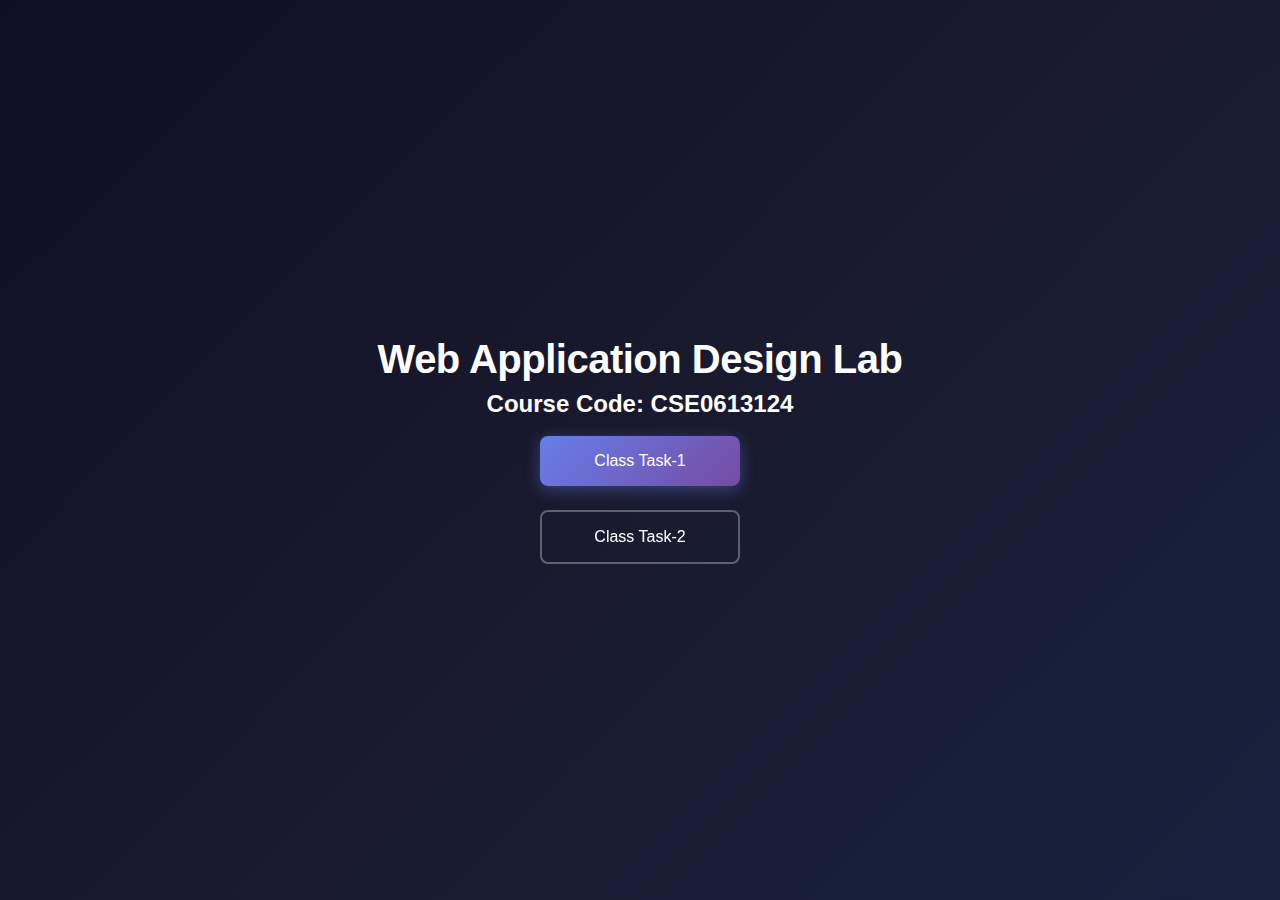
<file: index.html>
<!DOCTYPE html>
<html lang="en">
<head>
    <meta charset="UTF-8">
    <meta name="viewport" content="width=device-width, initial-scale=1.0">
    <title>University Assignments</title>
    <style>
        * {
            margin: 0;
            padding: 0;
            box-sizing: border-box;
        }

        body {
            font-family: -apple-system, BlinkMacSystemFont, 'Segoe UI', Roboto, Oxygen, Ubuntu, sans-serif;
            background: linear-gradient(135deg, #0f0f23 0%, #1a1a2e 50%, #16213e 100%);
            min-height: 100vh;
            display: flex;
            flex-direction: column;
            align-items: center;
            justify-content: center;
            color: #ffffff;
        }

        .container {
            text-align: center;
            padding: 2rem;
        }

        h1 {
            font-size: 2.5rem;
            font-weight: 600;
            margin-bottom: 0.5rem;
            letter-spacing: -0.5px;
        }


        .buttons-container {
            display: flex;
            flex-direction: column;
            gap: 1.5rem;
            align-items: center;
        }

        .project-btn {
            display: inline-flex;
            align-items: center;
            justify-content: center;
            padding: 1rem 2.5rem;
            font-size: 1rem;
            font-weight: 500;
            text-decoration: none;
            border-radius: 8px;
            transition: all 0.3s cubic-bezier(0.4, 0, 0.2, 1);
            min-width: 200px;
            position: relative;
            overflow: hidden;
        }

        .project-btn::before {
            content: '';
            position: absolute;
            top: 0;
            left: -100%;
            width: 100%;
            height: 100%;
            background: linear-gradient(90deg, transparent, rgba(255,255,255,0.1), transparent);
            transition: left 0.5s;
        }

        .project-btn:hover::before {
            left: 100%;
        }

        .btn-primary {
            background: linear-gradient(135deg, #667eea 0%, #764ba2 100%);
            color: #ffffff;
            border: none;
            box-shadow: 0 4px 15px rgba(102, 126, 234, 0.4);
        }

        .btn-primary:hover {
            transform: translateY(-3px);
            box-shadow: 0 8px 25px rgba(102, 126, 234, 0.5);
        }

        .btn-secondary {
            background: transparent;
            color: #ffffff;
            border: 2px solid rgba(255, 255, 255, 0.3);
            backdrop-filter: blur(10px);
        }

        .btn-secondary:hover {
            border-color: #667eea;
            background: rgba(102, 126, 234, 0.1);
            transform: translateY(-3px);
            box-shadow: 0 8px 25px rgba(102, 126, 234, 0.2);
        }

        @media (max-width: 480px) {
            h1 {
                font-size: 1.8rem;
            }
            
            .buttons-container {
                flex-direction: column;
                gap: 1rem;
            }
            
            .project-btn {
                width: 100%;
            }
        }
    </style>
</head>
<body>
    <div class="container">
        <h1>Web Application Design Lab</h1>
        <h2>Course Code: CSE0613124</h2>
        <br>
        
        <div class="buttons-container">
            <a href="Assignment1/task1.html" class="project-btn btn-primary">Class Task-1</a>
            <a href="Assignment2/task2.html" class="project-btn btn-secondary">Class Task-2</a>
        </div>
    </div>
</body>
</html>
</file>
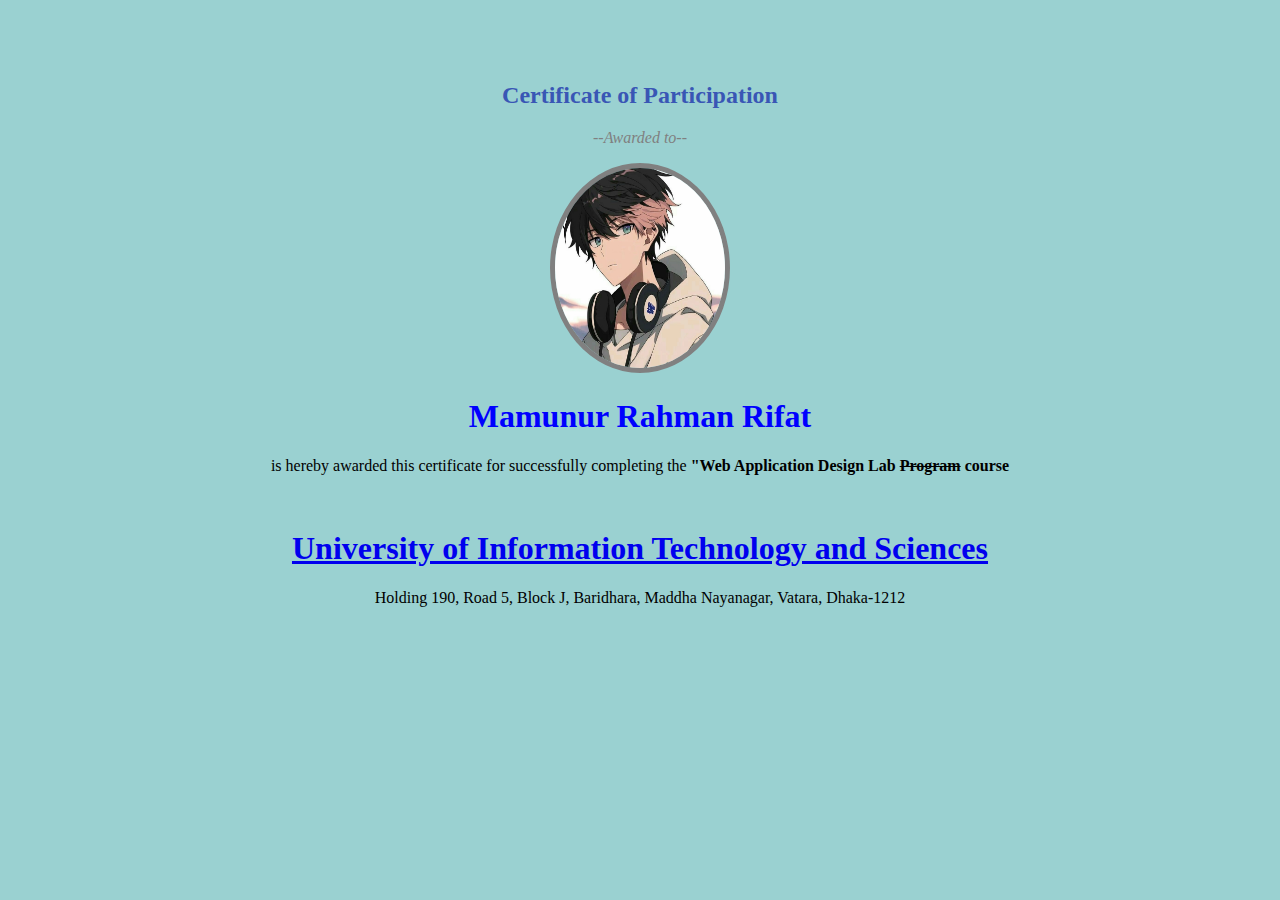
<file: Assignment1/task1.html>
<!DOCTYPE html>
<html lang="en">
<head>
    <meta charset="UTF-8">
    <meta name="viewport" content="width=device-width, initial-scale=1.0">
    <title>Document</title>
</head>
<body style="background-color: rgb(154, 209, 209); text-align: center;">
    <br>
    <br>
    <br>
    <h2 style="color: rgb(57, 86, 181);">Certificate of Participation</h2>
        <p style="color: gray;"><i>--Awarded to--</i></p>
        <img src="images/pfp.jpg" alt="Profile Picture" style="width: 170px; height: 200px; border-radius: 50%; border: 5px solid gray;">
        <h1 style="color: blue;">Mamunur Rahman Rifat</h1>
        <p>is hereby awarded this certificate for successfully completing the <b>"Web Application Design Lab <del>Program</del> course</b></p><br>

        <a href="https://uits.edu.bd/"><h1>University of Information Technology and Sciences</h1></a>
        Holding 190, Road 5, Block J, Baridhara, Maddha Nayanagar, Vatara, Dhaka-1212
</body>
</html>
</file>
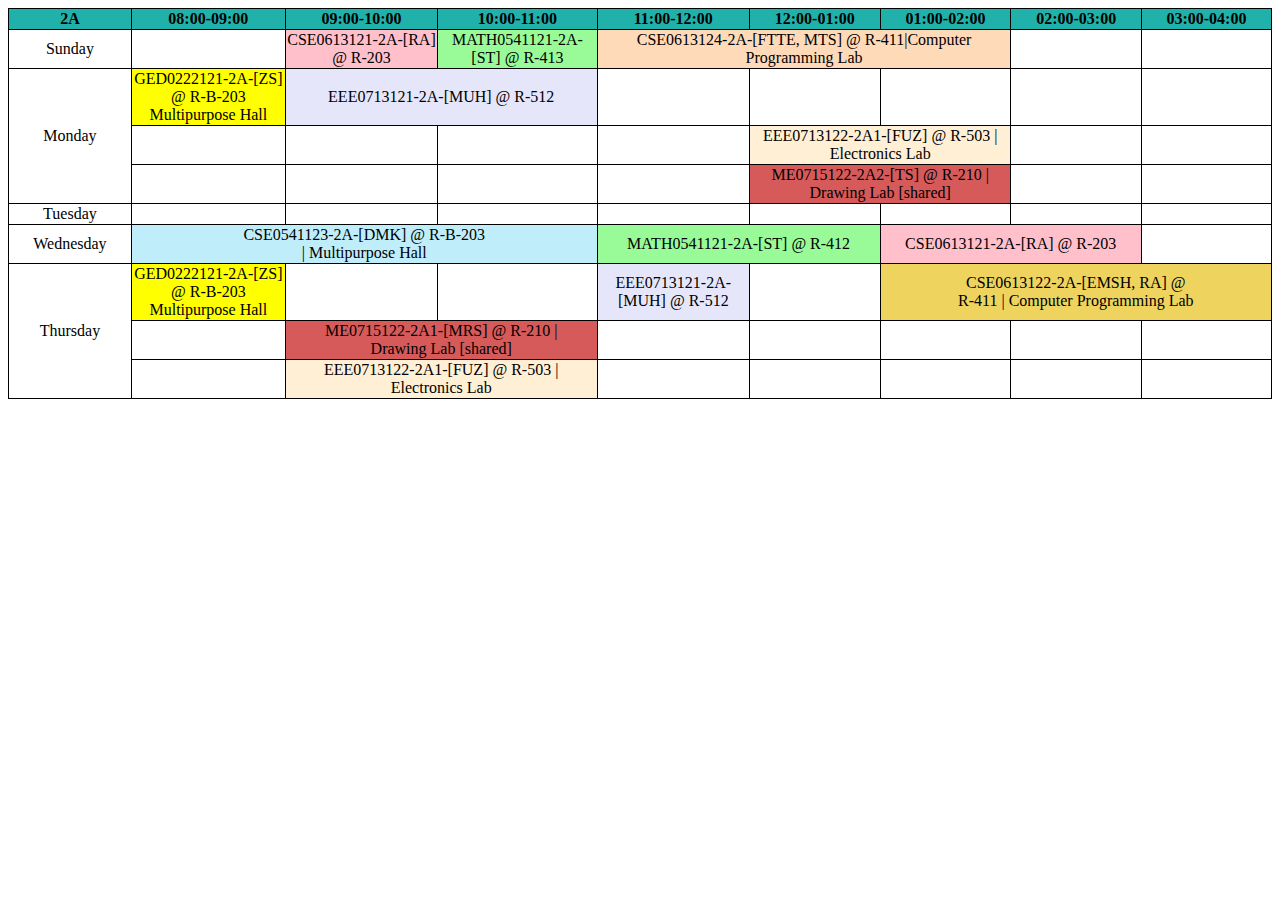
<file: Assignment2/task2.html>
<!DOCTYPE html>
<html lang="en">
<head>
    <meta charset="UTF-8">
    <meta name="viewport" content="width=device-width, initial-scale=1.0">
    <title>Document</title>
    <link rel="stylesheet" href="style.css">
</head>
<body>
    <table>
        <thead>
            <tr>
                <th style="width: 160px;">2A</th>
                <th style="width: 200px;">    08:00-09:00    </th>
                <th style="width: 200px;">    09:00-10:00    </th>
                <th style="width: 200px;">    10:00-11:00    </th>
                <th style="width: 200px;">    11:00-12:00    </th>
                <th style="width: 200px;">    12:00-01:00    </th>
                <th style="width: 200px;">    01:00-02:00    </th>
                <th style="width: 200px;">    02:00-03:00    </th>
                <th style="width: 200px;">    03:00-04:00    </th>
            </tr>
        </thead>
        <tbody>
            <tr>
                <td>Sunday</td>
                <td></td>
                <td style="background-color: pink;">CSE0613121-2A-[RA] @ R-203</td>
                <td style="background-color: palegreen;">MATH0541121-2A-[ST] @ R-413</td>
                <td colspan="03" style="background-color: peachpuff;">CSE0613124-2A-[FTTE, MTS] @ R-411|Computer Programming Lab</td>
                <td></td>
                <td></td>
            </tr>
            <tr>
                <td rowspan="03">Monday</td>
                <td style="background-color: yellow;">GED0222121-2A-[ZS] @ R-B-203<br>
                         Multipurpose Hall
                </td>
                <td colspan="02" style="background-color: lavender;">EEE0713121-2A-[MUH] @ R-512</td>
                <td></td>
                <td></td>
                <td></td>
                <td></td>
                <td></td>
            </tr>
            <tr>
                <td></td>
                <td></td>
                <td></td>
                <td></td>
                <td colspan="02" style="background-color: papayawhip;">EEE0713122-2A1-[FUZ] @ R-503 | <br>
                    Electronics Lab
                </td>
                <td></td>
                <td></td>
            </tr>
            <tr>
                <td></td>
                <td></td>
                <td></td>
                <td></td>
                <td colspan="02" style="background-color: rgb(214, 90, 90); width: 150px;">ME0715122-2A2-[TS] @ R-210 | <br>
                    Drawing Lab [shared]
                </td>
                <td></td>
                <td></td>
            </tr>
            <tr>
                <td>Tuesday</td>
                <td></td>
                <td></td>
                <td></td>
                <td></td>
                <td></td>
                <td></td>
                <td></td>
                <td></td>
            </tr>
            <tr>
                <td>Wednesday</td>
                <td colspan="03" style="background-color: rgb(192, 237, 250);">CSE0541123-2A-[DMK] @ R-B-203 <br>
                    | Multipurpose Hall
                </td>
                <td colspan="02" style="background-color: palegreen;">MATH0541121-2A-[ST] @ R-412</td>
                <td colspan="02" style="background-color: pink;">CSE0613121-2A-[RA] @ R-203</td>
                <td></td>
            </tr>
            <tr>
                <td rowspan="03">Thursday</td>
                <td style="background-color: yellow;">GED0222121-2A-[ZS] @ R-B-203 <br>
                         Multipurpose Hall
                </td>
                <td></td>
                <td></td>
                <td style="background-color: lavender;">EEE0713121-2A-[MUH] @ R-512</td>
                <td></td>
                <td colspan="03" style="background-color: rgb(238, 212, 95);">CSE0613122-2A-[EMSH, RA] @ <br>
                    R-411 | Computer Programming
                    Lab
                </td>
            </tr>
            <tr>
                <td></td>
                <td colspan="02" style="background-color: rgb(214, 90, 90);">ME0715122-2A1-[MRS] @ R-210 | <br>
                    Drawing Lab [shared]
                </td>
                <td></td>
                <td></td>
                <td></td>
                <td></td>
                <td></td>
            </tr>
            <tr>
                <td></td>
                <td colspan="02" style="background-color: papayawhip;">EEE0713122-2A1-[FUZ] @ R-503 | <br>
                    Electronics Lab
                </td>
                <td></td>
                <td></td>
                <td></td>
                <td></td>
                <td></td>
            </tr>
        </tbody>
    </table>
</body>
</html>
</file>
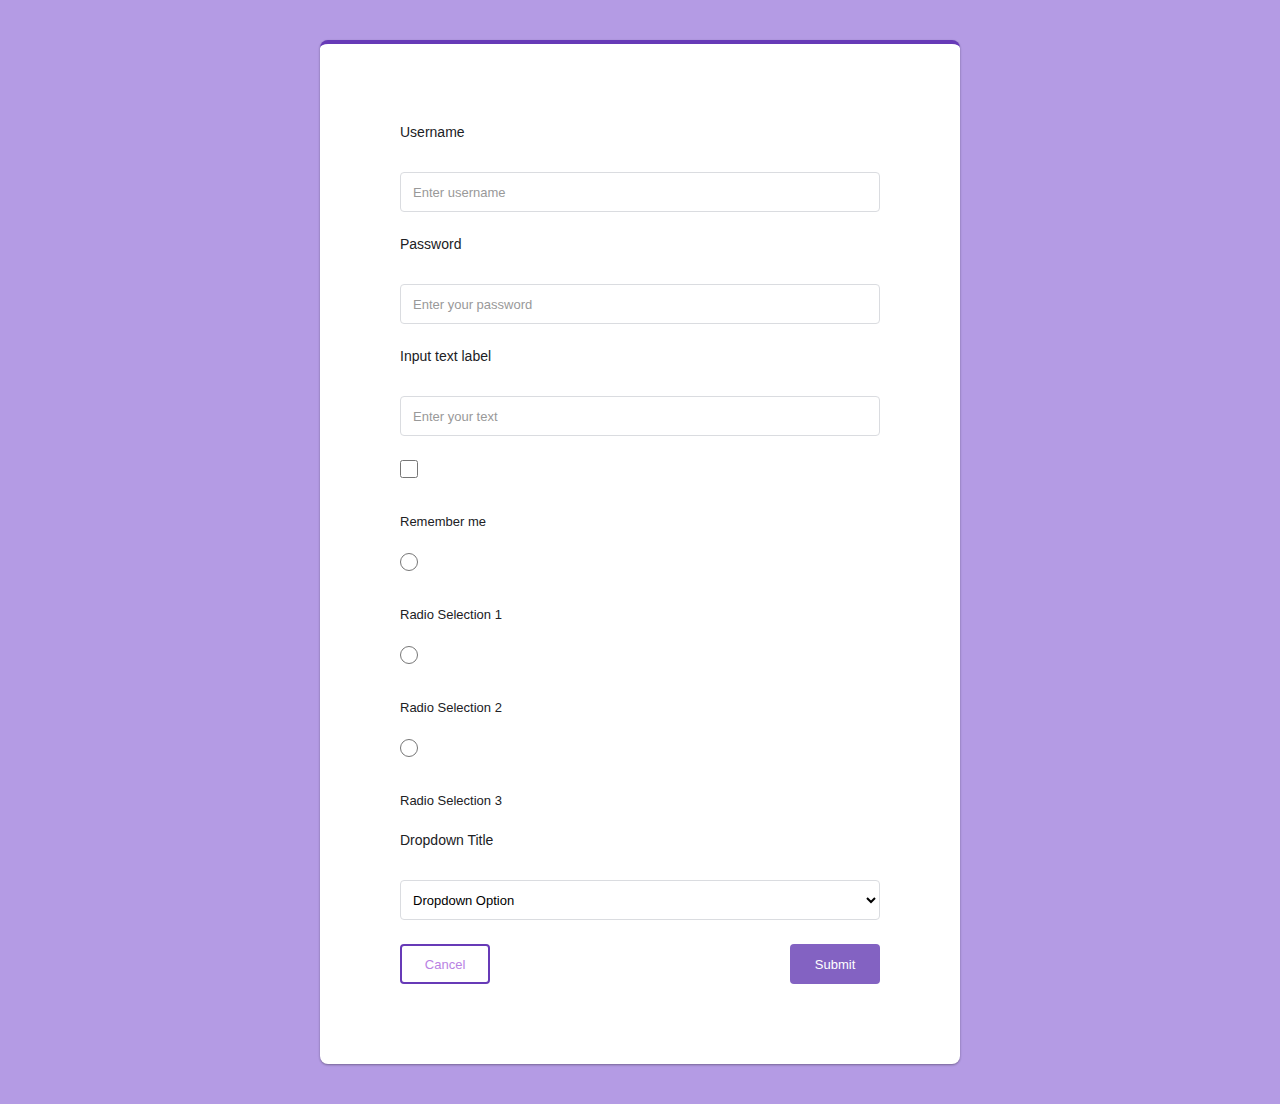
<file: Assignment3/task3.html>
<!DOCTYPE html>
<html lang="en">
<head>
    <meta charset="UTF-8">
    <meta name="viewport" content="width=device-width, initial-scale=1.0">
    <title>Document</title>
    <link rel="stylesheet" href="style.css">
</head>
<body style="background-color: rgb(180, 155, 228);">
    <div>
    <form action="">
        <label for="name"><h5>Username</h5></label>
        <input type="text" id="name" name="name" placeholder="Enter username" required><br><br>

        <label for="pass"><h5>Password</h5></label>
        <input type="password" id="pass" name="pass" placeholder="Enter your password" required><br><br>

        <label for="pass"><h5>Input text label</h5></label>
        <input type="password" id="pass" name="pass" placeholder="Enter your text" required><br><br>

        <input type="checkbox" name="me" id="me">
        <label for="me">Remember me</label><br><br>

        <input type="radio" name="select" id="select1">
        <label for="select1">Radio Selection 1</label><br><br>

        <input type="radio" name="select" id="select2">
        <label for="select2">Radio Selection 2</label><br><br>

        <input type="radio" name="select" id="select3">
        <label for="select3">Radio Selection 3</label><br><br>

        <label for="option"><h5>Dropdown Title</h5></label>
        <select name="option" id="option">
            <option value="option">Dropdown Option</option>
            <option value="option1">Dropdown Option 1</option>
            <option value="option2">Dropdown Option 2</option>
            </select><br><br>

            
        <div class="buttons-container">
        <button type="button" class="cancel">Cancel</button>
        <button type="submit" class="submit">Submit</button>
        </div>
    </form>
    </div>
</body>
</html>
</file>
<file: Assignment2/style.css>
table, th, td {
    border: 1px solid black;
    border-collapse: collapse;
}
th {
    background-color: lightseagreen;
}
td {
    text-align: center;
}
</file>
<file: Assignment3/style.css>
* {
    margin: 0;
    padding: 0;
    box-sizing: border-box;
}

body {
    font-family: Arial, sans-serif;
}

body > div {
    background-color: white;
    width: 640px;
    margin: 40px auto;
    padding: 80px;
    border-radius: 8px;
    box-shadow: 0 1px 3px rgba(0, 0, 0, 0.12), 0 1px 2px rgba(0, 0, 0, 0.24);
    border-top: 4px solid #673ab7;
}

form {
    display: flex;
    flex-direction: column;
    gap: 24px;
}

label h5 {
    font-size: 14px;
    font-weight: 500;
    color: #202124;
    margin-bottom: 8px;
    margin-top: 0;
}

label {
    font-size: 13px;
    color: #202124;
}

input[type="text"],
input[type="password"] {
    width: 100%;
    height: 40px;
    padding: 10px 12px;
    font-size: 13px;
    border: 1px solid #dadce0;
    border-radius: 4px;
    background-color: #fff;
    outline: none;
    transition: border-color 0.2s;
}

input[type="text"]:focus,
input[type="password"]:focus {
    border: 2px solid #673ab7;
}

input[type="text"]::placeholder,
input[type="password"]::placeholder {
    color: #999;
    font-size: 13px;
}

input[type="checkbox"],
input[type="radio"] {
    flex-direction: horizontal;
    width: 18px;
    height: 18px;
    cursor: pointer;
    margin-right: 8px;
    margin-bottom: 12px;
    accent-color: #673ab7;
    
}

input[type="checkbox"] + label,
input[type="radio"] + label {
    display: flex;
    margin-left: 0;
    cursor: pointer;
    font-size: 13px;
    color: #202124;
}

select {
    width: 100%;
    height: 40px;
    padding: 8px;
    font-size: 13px;
    border: 1px solid #dadce0;
    border-radius: 4px;
    background-color: white;
    cursor: pointer;
    outline: none;
}

select:focus {
    border-color: #673ab7;
    box-shadow: 0 0 0 1px #673ab7;
}

div.buttons-container {
    display: flex;
    gap: 300px;
}
button {
    width: 100px;
    height: 40px;
    font-size: 13px;
    border: none;
    border-radius: 4px;
    cursor: pointer;
    transition: background-color 0.2s, color 0.2s;
}
button.cancel {
    background-color: #ffffff;
    color: rgb(185, 130, 227);
    border: #673ab7 solid 2px;
}

button.submit {
    background-color: #8362c2;
    color: white;
}

br {
    display: none;
}
</file>
